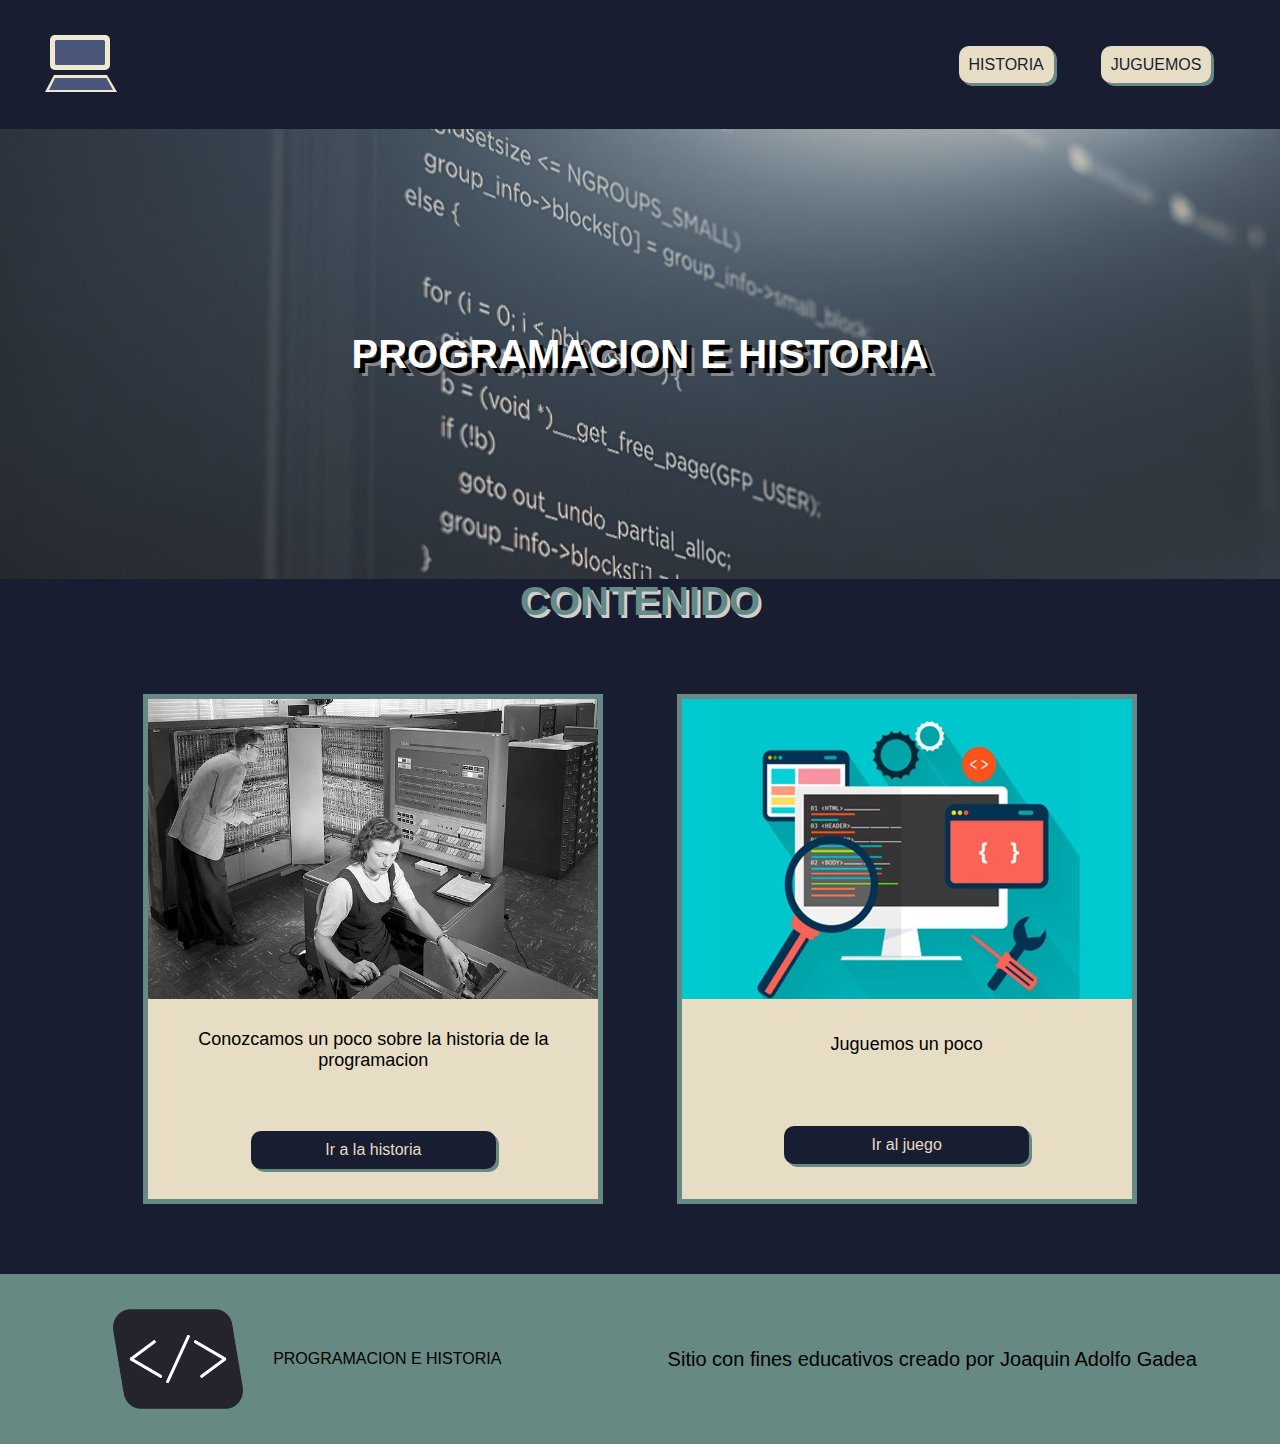
<file: index.html>
<!DOCTYPE html>
<html lang="es">
<head>
    <meta charset="UTF-8">
    <meta http-equiv="X-UA-Compatible" content="IE=edge">
    <meta name="viewport" content="width=device-width, initial-scale=1.0">
    <title>Proyecto-Final</title>
    <link rel="stylesheet" href="style.css">
    <link rel="icon" href="./img/logo.png">
</head>
<body>
    <!--etiqueta que sirve para mandar un mensaje en caso de que el navegador que se este utilizando no sea compatible con JS-->
    <noscript>
        
        Este sitio recomienda utilizar un navegador compatible con JavaScript
        Muchas gracias!
    </noscript>
    <nav>
        <a href="index.html"><svg class="unic-svg">
            <rect x="35" y="5" width="60" height="35" rx="5" fill="#F0E9D2" class="rect1"></rect>
                <rect x="40" y="10" width="50" height="25" rx="1.5" fill="#495579" class="rect2"></rect>
                <polygon points="39 45 ,92 45,102 62,30 62" fill="#F0E9D2" class="pol1"></polygon>
                <polygon points="40 48 ,91.5 48,98 60,34 60" fill="#495579" class="pol2"></polygon>
        </svg></a>
        <ul class="ul-nav">
            <li class="li-nav">
                <a class="a-nav" href="historia.html">HISTORIA</a>
            </li>
            <li class="li-nav">
                <a class="a-nav" href="juguemos.html">JUGUEMOS</a>
            </li>
        </ul>
    </nav>
    <header class="contenedor-pr">
        <h1 class="titulo-pr">PROGRAMACION E HISTORIA</h1>
    </header>
    <h2 class="titulo2-pr">CONTENIDO</h2>
    <main class="contenedor-tarjetas_ppr">
        <div>
            <img src="./img/img1.jpg" alt="historia-programacion">
            <p>
                Conozcamos un poco sobre la historia de la programacion
            </p>
            <a href="historia.html">Ir a la historia</a>
        </div>
        <div>
            <img src="./img/img2.jpg" alt="juego">
            <p>
                Juguemos un poco
            </p>
            <a href="juguemos.html">Ir al juego</a>
        </div>
    </main>
    <footer class="footer-unic">
        <div class="div-foot_1">
            <img src="./img/logo.png" alt="imagen-footer">
            <p>
                PROGRAMACION E HISTORIA
            </p>
        </div>
        <div class="div-foot_2">
            <h6>Sitio con fines educativos creado por Joaquin Adolfo Gadea </h6>
        </div>
    </footer>
    
</body>
</html>
</file>
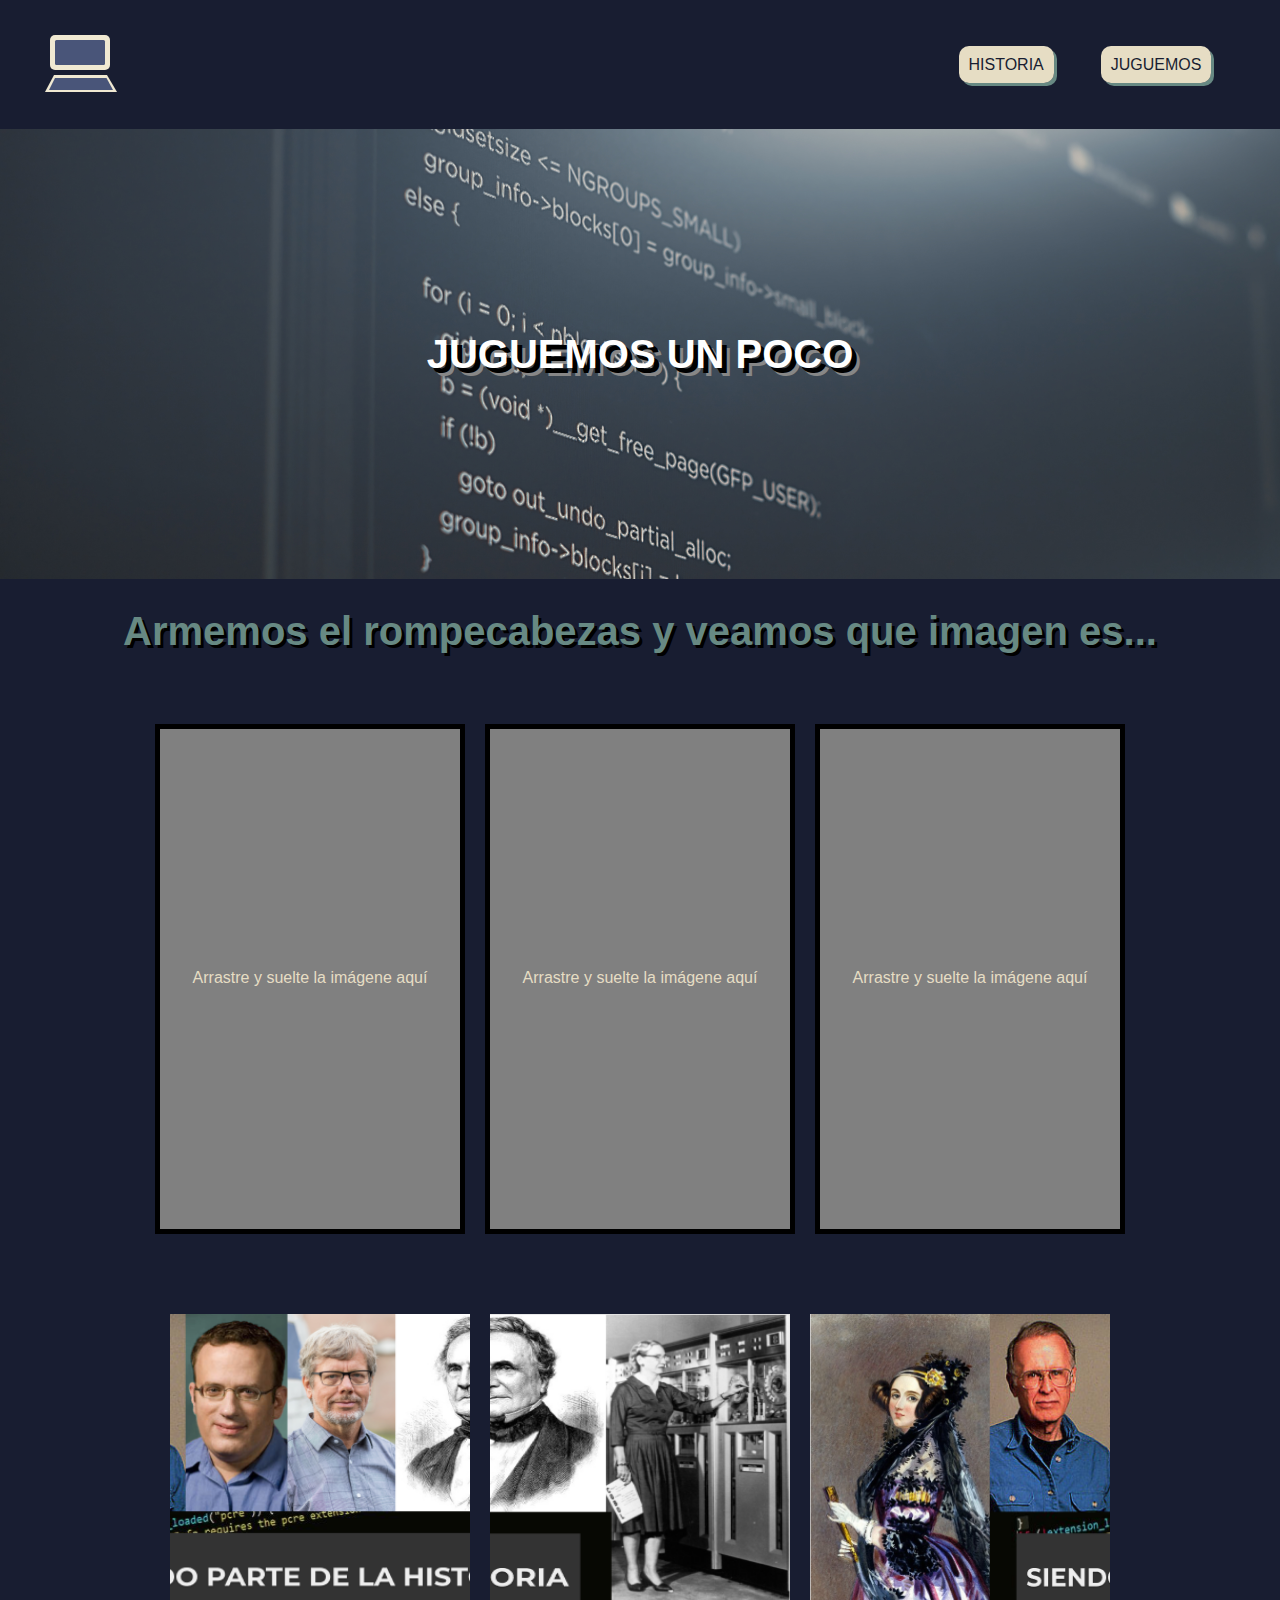
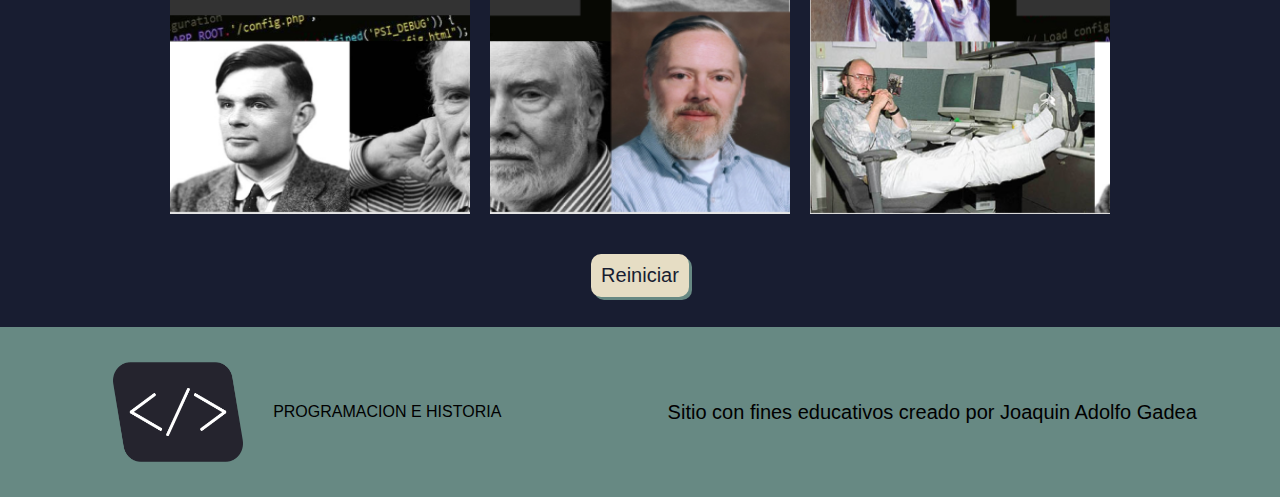
<file: juguemos.html>
<!DOCTYPE html>
<html lang="es">
<head>
    <meta charset="UTF-8">
    <meta http-equiv="X-UA-Compatible" content="IE=edge">
    <meta name="viewport" content="width=device-width, initial-scale=1.0">
    <title>Proyecto-Final</title>
    <link rel="stylesheet" href="style.css">
    <link rel="icon" href="./img/logo.png">
</head>
<body>
    <noscript>
        
        Este sitio recomienda utilizar un navegador compatible con JavaScript
        Muchas gracias!
    </noscript>
    <nav>
        <a href="index.html"><svg class="unic-svg">
            <rect x="35" y="5" width="60" height="35" rx="5" fill="#F0E9D2" class="rect1"></rect>
                <rect x="40" y="10" width="50" height="25" rx="1.5" fill="#495579" class="rect2"></rect>
                <polygon points="39 45 ,92 45,102 62,30 62" fill="#F0E9D2" class="pol1"></polygon>
                <polygon points="40 48 ,91.5 48,98 60,34 60" fill="#495579" class="pol2"></polygon>
        </svg></a>
        <ul class="ul-nav">
            <li class="li-nav">
                <a class="a-nav" href="historia.html">HISTORIA</a>
            </li>
            <li class="li-nav">
                <a class="a-nav" href="juguemos.html">JUGUEMOS</a>
            </li>
        </ul>
    </nav>
    <header class="contenedor-pr">
        <h1 class="titulo-pr">JUGUEMOS UN POCO</h1>
    </header>

    <main >
        <h2 class="titulo-ha">
            Armemos el rompecabezas y veamos que imagen es...
        </h2>
        <section class="contenedor-todo">
            <div class="contenedor_soltar123">
                <div class="contenedor-drop" id="soltar1">
                    <p>
                        Arrastre y suelte la imágene aquí
                    </p>
                </div>
                <div class="contenedor-drop" id="soltar2">
                    <p>
                        Arrastre y suelte la imágene aquí
                    </p>
                </div>
                <div class="contenedor-drop" id="soltar3">
                    <p>
                        Arrastre y suelte la imágene aquí
                    </p>
                </div>
            </div>
            <div class="cont-juguemos_img">
                <img class="juguemos_img" id="img-rmp_2" src="./img/rompe2.png" alt="imagen rompecabezas 2">
                <img class="juguemos_img" id="img-rmp_3" src="./img/Rompe3.png" alt="imagen rompecabezas 3">
                <img class="juguemos_img" id="img-rmp_1"src="./img/Rompe1.png" alt="imagen rompecabezas 1">
            </div>
            <button class="button-reset">
                Reiniciar
            </button>
        </section>
        
    </main>
    <footer class="footer-unic">
        <div class="div-foot_1">
            <img src="./img/logo.png" alt="imagen-footer">
            <p>
                PROGRAMACION E HISTORIA
            </p>
        </div>
        <div class="div-foot_2">
            <h6>Sitio con fines educativos creado por Joaquin Adolfo Gadea </h6>
        </div>
    </footer>
    <script src="script1.js"></script>
</body>
</html>
</file>
<file: style.css>
*{
    font-family: 'Montserrat', sans-serif;
    margin: auto 0px;
    
}
:root{
    --color-principal:#181D31;
}
body{
    background: var(--color-principal);
}

.contenedor-pr{
    background-image: url(./img/background.jpg);
    background-attachment:fixed;
    background-color: grey;
    background-size: cover;
    
    width: 100%;
    
    
}
.titulo-pr{
    display: flex;
    justify-content: center;
    align-items: center;
    line-height: 250px;
    padding: 100px;
    font-weight: 800;
    font-size: 40px;
    color: #fff;
    text-shadow: 5px 5px #000, 8px 8px #878787;
}
nav{
    display: flex;
    background: var(--color-principal);
    justify-content: space-between;
    padding: 15px;
    /* width: 100%;
    position: fixed; */
}
.unic-svg{
    background-color: var(--color-principal);
    height: 80px;
    width: 120px;
    margin-top: 15px;
}

.ul-nav{
    display: flex;
    width: 300px;
    height: 20px;
    /* border: black solid 4px; */
    justify-content: space-around;
    list-style: none;
    text-decoration: none;
    margin-right: 30px;
}

.a-nav {
    text-decoration: none;
    background: #E6DDC4;
    padding: 10px;
    box-shadow: 3px 3px #678983;
    border-radius: 10px;
    color: var(--color-principal);
    
}
.li-nav:active{
    transform: translate(2px, 3px);
}
.a-nav:active{
    box-shadow: none;
}
.rect1{
    animation: mover 2s;
    animation-delay: 0s;
    /* display: none; */
}
.rect2{
    animation: mover 3s;
    animation-delay: 0s;
    /* display: none; */
}
.pol1{
    animation: mover 2s;
    animation-delay: 0s;
    /* display: none; */
}
.pol2{
    animation: mover 3s;
    animation-delay: 0s;
    /* display: none; */
}

@keyframes mover{
    /* from{
        transform: translateY;
        opacity: 0;
        
    }
    to{
        
        opacity: 1;
    } */
    0%{
        transform: translateY(-70px);
        opacity: 0; 
    }
    
    50%{
        opacity: .0;
    }
   
    100%{
        transform: translateY(0px);
        opacity: 1;
    }
}
.titulo2-pr{
    text-align: center;
    font-size: 40px;
    color: #678983;
    text-shadow: 3px 3px #cfcfcf;
}
.contenedor-tarjetas_ppr{
    display: flex;
    justify-content: space-evenly;
    margin: 30px;
    padding: 40px;
}
.contenedor-tarjetas_ppr > div{
    display: flex;
    width: 450px;
    background: #E6DDC4;
    flex-direction: column;
    border:solid 5px #678983 ;
    height: 500px;
    
}
.contenedor-tarjetas_ppr > div > p{
    font-size: 18px;
    text-align: center;
}
.contenedor-tarjetas_ppr > div > img{
    width: 100%;
    margin: 0;
    object-fit: cover;
    min-height: 300px;
}
.contenedor-tarjetas_ppr > div > a {
    text-align: center;
    text-decoration: none;
    background:var(--color-principal) ;
    padding: 10px;
    margin: auto;
    box-shadow: 3px 3px #678983;
    border-radius: 10px;
    color:#E6DDC4 ;
    width: 50%;
} 
.contenedor-tarjetas_ppr > div > a:active{
    transform: translate(2px, 3px);
    box-shadow: none;
}
.footer-unic{
    background: #678983;
    height: 170px;
    margin: 0;
    display: flex;
    align-items: center;
    justify-content: space-around;
    
}
.footer-unic > div > img {
    height: 100px;
    width: 130px;
    padding: 30px;
}
.div-foot_1{
    display: flex;
    /* justify-content: space-around; */
}

.div-foot_2 > h6{
    font-weight: 400;
    font-size: 20px;
    
}
.main-ha{
    display: flex;
    flex-direction: column;
    padding: 50px 30px;
    align-items: center;
    justify-content: center;
}
.titulo-ha{
    text-align: center;
    font-size: 40px;
    color: #678983;
    text-shadow: 3px 3px #000000;
    margin: auto 0px;
    padding: 30px;
}
.p-ha{
    color:#E6DDC4 ;
    /* font-size: 20px; */
   padding: 0;
   margin: 0;
   width: 800px;
}

.contenedor-ha{
    display: flex;
    justify-content: space-around;
    padding: 80px 50px;
    /* flex-direction:column; */
    align-items: center;
    margin: 20px;
   
    /* gap: 20px; */
    
}
.contenedor-ha2{
    display: flex;
    justify-content: space-around;
    flex-direction:row-reverse;
    align-items: center;
    padding: 80px 50px;
    gap: 20px;
    margin: 20px;
}
.contenedor-ha3{
    display: flex;
    justify-content: space-around;
    flex-direction:column;
    margin: auto 0px;
    align-items: center;
    margin: 20px;
    padding: 20px 50px;
    gap: 20px;
    
}
.article-video_ha{
    display: flex;
    flex-direction: column;
    justify-content: center;
    align-items: center;
}
.contenedor-video_ha{
    display: flex;
    justify-content: space-between;
    align-items: center;
    flex-direction: column;
    margin-bottom: 50px;
    background: #000000;
    width: 705px;
    padding: 5px;
    padding-bottom: 10px;
    border:solid 1px #cacaca ;
}
#video-ha{
    width: 700px;
    height: 450px;
    padding: 10px;
}

.bar-rep_ha{
    display: flex;
    background: #0b0b0b;
    width: 300px;
    border-radius: 20px;
    justify-content: center;
    border: solid 1px #cacaca;
}
#bar-rep_play {
    margin: 10px;
    width: 100px;
    padding: 10px;
    border-radius:15px;
    box-shadow: 4px 4px #678983;
    background: #E6DDC4;
}
#bar-rep_pause{
    margin: 10px;
    width: 100px;
    padding: 10px;
    border-radius:15px;
    box-shadow: 4px 4px #678983;
    background: #E6DDC4;
}
#bar-rep_play:active{
    transform: translate(4px, 4px);
    box-shadow: none;
}
#bar-rep_pause:active{
    transform: translate(4px, 4px);
    box-shadow: none;
}
/* #bar-rep_pause:hover{
    background: #b7b098;
} */

.contenedor_soltar123{
    display: flex;
    justify-content: center;
    padding: 40px;
    gap: 20px;

}
.cont-juguemos_img{
    display: flex;
    justify-content: center;
    padding: 40px;
    gap: 20px;
}
.juguemos_img{
    height:500px ;
    width:300px ;
}
.contenedor-drop{
    height:500px ;
    width:300px ;
    background:#808080 ;
    border: solid 5px #000;
}
.contenedor-drop:hover{
    background: #404040;
}
.contenedor_soltar123 > div > p{
    text-align: center;
    margin:  240px auto ;
    color: #E6DDC4;
}
.contenedor-todo{
    display: flex;
    flex-direction: column;
    align-items: center;

}
.button-reset{
    text-decoration: none;
    background: #E6DDC4;
    padding: 10px;
    box-shadow: 3px 3px #678983;
    border-radius: 10px;
    color: var(--color-principal);
    margin: 0 auto ;
    margin-bottom: 30px;
    border: none;
    font-size: 20px;
    /* color: #000000; */
    
}
.button-reset:active{
    transform: translate(3px,3px);
    box-shadow: none;
    background:#bcb5a1 ;
}
.none{
    display: none;
}
</file>
